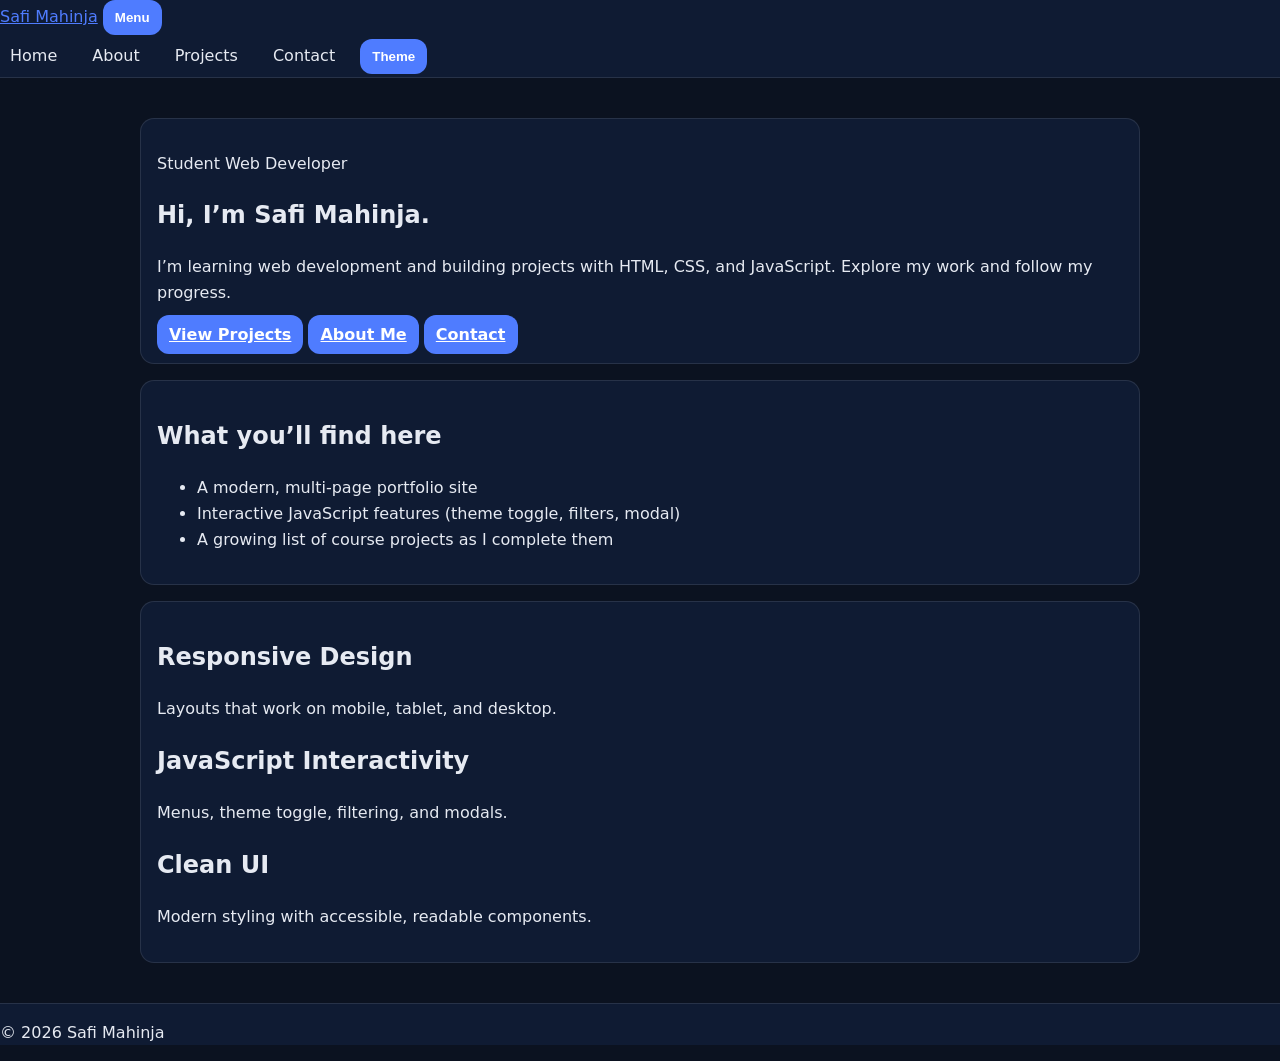
<file: index.html>
<!DOCTYPE html>
<html lang="en">
<head>
  <meta charset="UTF-8" />
  <meta name="viewport" content="width=device-width, initial-scale=1.0" />
  <title>Safi Mahinja | Portfolio</title>
  <link rel="stylesheet" href="styles.css" />
  <script defer src="script.js"></script>
</head>
<body>
  <header class="site-header">
    <a class="brand" href="index.html">Safi Mahinja</a>
    <button class="nav-toggle" aria-controls="site-nav" aria-expanded="false">Menu</button>
    <nav id="site-nav" class="site-nav" aria-label="Primary">
      <a class="active" href="index.html">Home</a>
      <a href="about.html">About</a>
      <a href="projects.html">Projects</a>
      <a href="contact.html">Contact</a>
      <button class="theme-toggle" type="button" aria-label="Toggle theme">Theme</button>
    </nav>
  </header>

  <main class="container page">
    <section class="hero">
      <p class="kicker">Student Web Developer</p>
      <h1>Hi, I’m Safi Mahinja.</h1>
      <p class="muted">
        I’m learning web development and building projects with HTML, CSS, and JavaScript.
        Explore my work and follow my progress.
      </p>

      <div class="hero-actions">
        <a class="btn primary" href="projects.html">View Projects</a>
        <a class="btn" href="about.html">About Me</a>
        <a class="btn" href="contact.html">Contact</a>
      </div>
    </section>

    <section class="card">
      <h2>What you’ll find here</h2>
      <ul>
        <li>A modern, multi-page portfolio site</li>
        <li>Interactive JavaScript features (theme toggle, filters, modal)</li>
        <li>A growing list of course projects as I complete them</li>
      </ul>
    </section>

    <section class="grid" aria-label="Highlights">
      <article class="project-card">
        <h2>Responsive Design</h2>
        <p class="muted">Layouts that work on mobile, tablet, and desktop.</p>
      </article>
      <article class="project-card">
        <h2>JavaScript Interactivity</h2>
        <p class="muted">Menus, theme toggle, filtering, and modals.</p>
      </article>
      <article class="project-card">
        <h2>Clean UI</h2>
        <p class="muted">Modern styling with accessible, readable components.</p>
      </article>
    </section>
  </main>

  <footer class="site-footer">
    <p>© <span id="year"></span> Safi Mahinja</p>
  </footer>
</body>
</html>
</file>
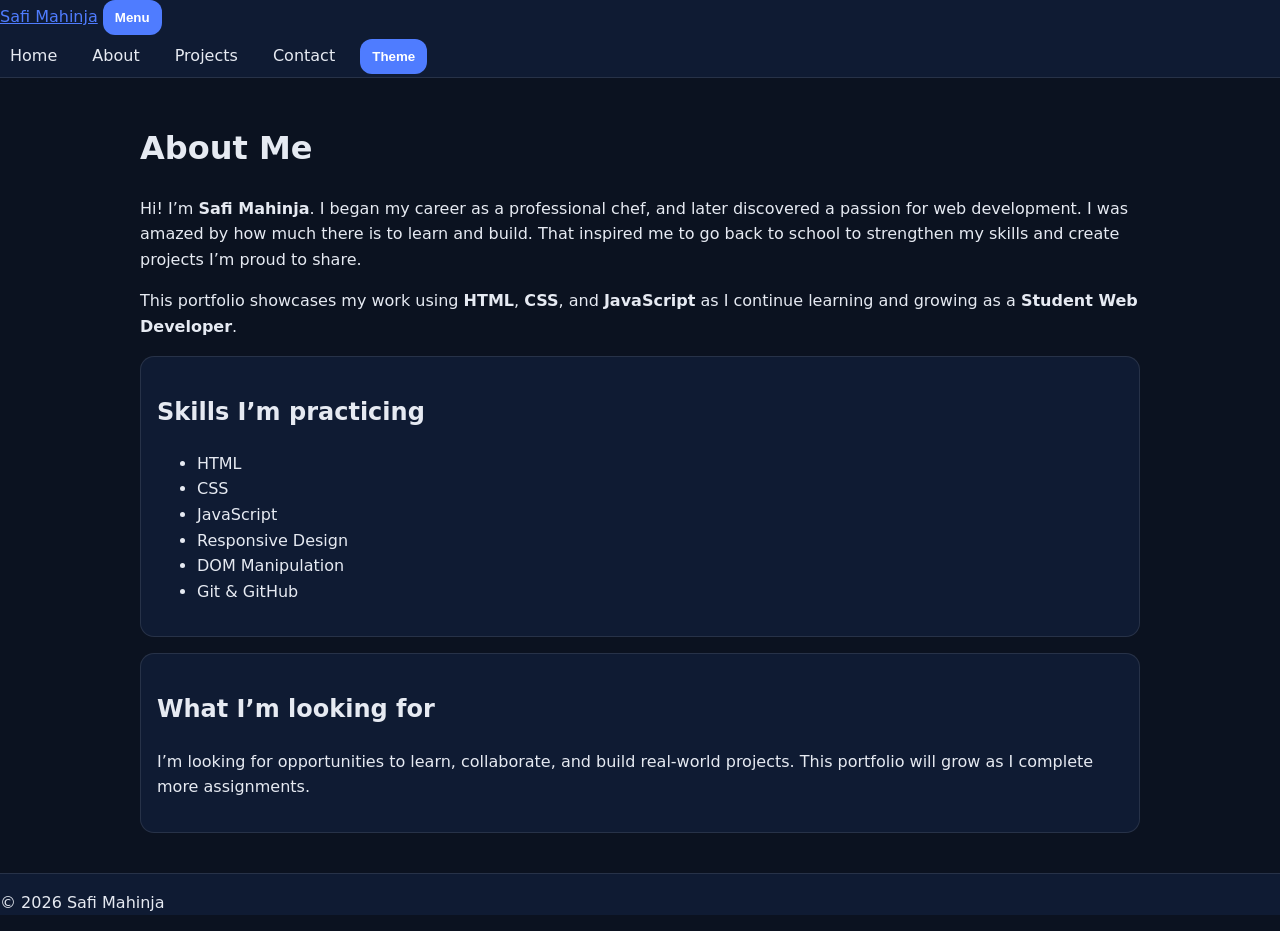
<file: about.html>
<!DOCTYPE html>
<html lang="en">
<head>
  <meta charset="UTF-8" />
  <meta name="viewport" content="width=device-width, initial-scale=1.0" />
  <title>About | Safi Mahinja</title>
  <link rel="stylesheet" href="styles.css" />
  <script defer src="script.js"></script>
</head>
<body>
  <header class="site-header">
    <a class="brand" href="index.html">Safi Mahinja</a>
    <button class="nav-toggle" aria-controls="site-nav" aria-expanded="false">Menu</button>
    <nav id="site-nav" class="site-nav" aria-label="Primary">
      <a href="index.html">Home</a>
      <a class="active" href="about.html">About</a>
      <a href="projects.html">Projects</a>
      <a href="contact.html">Contact</a>
      <button class="theme-toggle" type="button" aria-label="Toggle theme">Theme</button>
    </nav>
  </header>

  <main class="container page">
    <h1>About Me</h1>
    <p>
      Hi! I’m <strong>Safi Mahinja</strong>. I began my career as a professional chef, and later
      discovered a passion for web development. I was amazed by how much there is to learn and build.
      That inspired me to go back to school to strengthen my skills and create projects I’m proud to share.
    </p>
    <p>
      This portfolio showcases my work using <strong>HTML</strong>, <strong>CSS</strong>, and <strong>JavaScript</strong>
      as I continue learning and growing as a <strong>Student Web Developer</strong>.
    </p>

    <section class="card">
      <h2>Skills I’m practicing</h2>
      <ul class="chips">
        <li>HTML</li>
        <li>CSS</li>
        <li>JavaScript</li>
        <li>Responsive Design</li>
        <li>DOM Manipulation</li>
        <li>Git & GitHub</li>
      </ul>
    </section>

    <section class="card">
      <h2>What I’m looking for</h2>
      <p>
        I’m looking for opportunities to learn, collaborate, and build real-world projects.
        This portfolio will grow as I complete more assignments.
      </p>
    </section>
  </main>

  <footer class="site-footer">
    <p>© <span id="year"></span> Safi Mahinja</p>
  </footer>
</body>
</html>
</file>
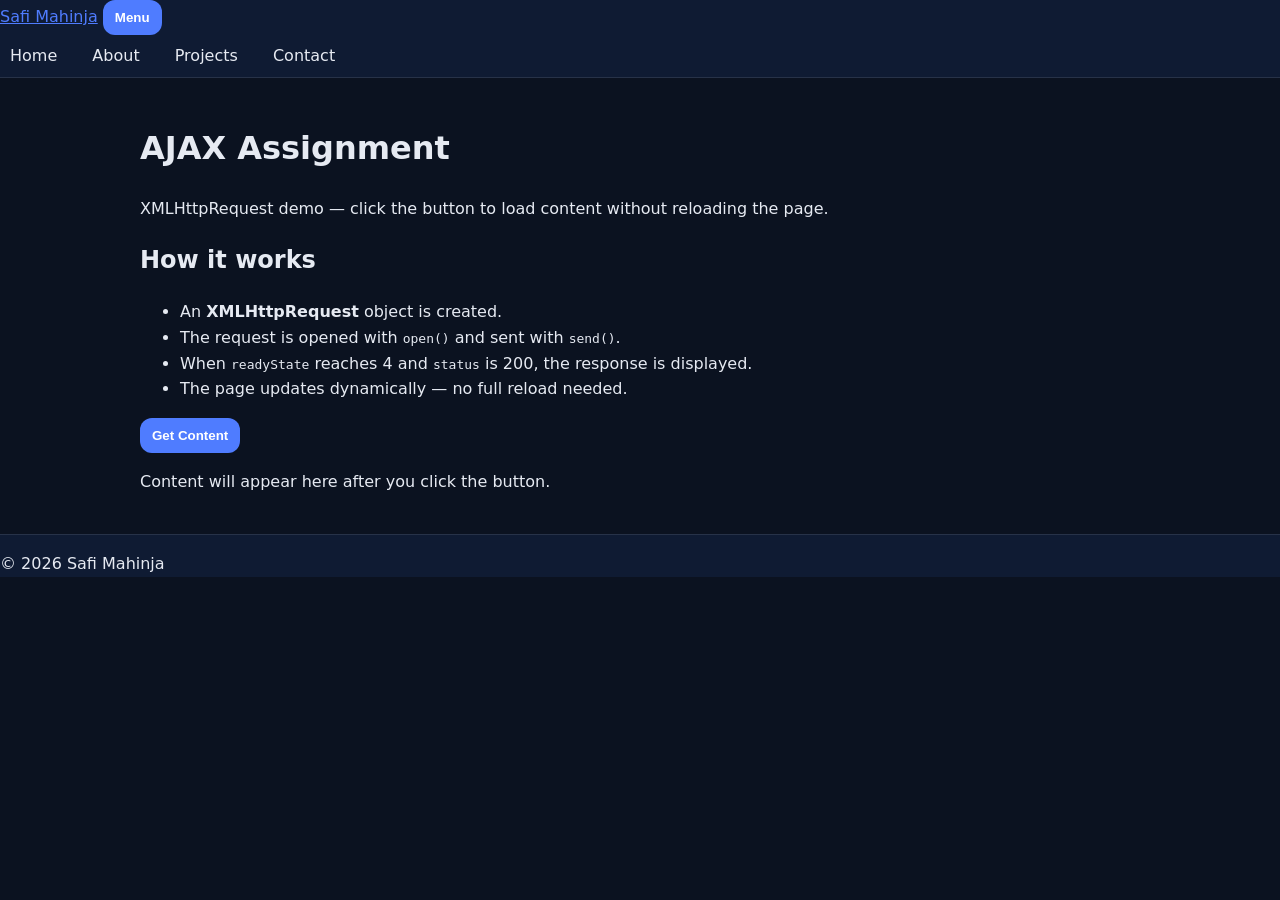
<file: ajax_basic.html>
<!DOCTYPE html>
<html lang="en">
<head>
  <meta charset="UTF-8" />
  <meta name="viewport" content="width=device-width, initial-scale=1.0" />
  <title>AJAX Assignment | Safi Mahinja</title>
  <link rel="stylesheet" href="styles.css" />
  <script defer src="script.js"></script>
</head>
<body>
  <header class="site-header">
    <a class="brand" href="index.html">Safi Mahinja</a>
    <button class="nav-toggle" aria-controls="site-nav" aria-expanded="false">Menu</button>
    <nav id="site-nav" class="site-nav" aria-label="Primary">
      <a href="index.html">Home</a>
      <a href="about.html">About</a>
      <a class="active" href="projects.html">Projects</a>
      <a href="contact.html">Contact</a>
    </nav>
  </header>

  <main class="container page">
    <h1>AJAX Assignment</h1>
    <p class="muted">XMLHttpRequest demo — click the button to load content without reloading the page.</p>

    <div class="card">
      <h2>How it works</h2>
      <ul>
        <li>An <strong>XMLHttpRequest</strong> object is created.</li>
        <li>The request is opened with <code>open()</code> and sent with <code>send()</code>.</li>
        <li>When <code>readyState</code> reaches 4 and <code>status</code> is 200, the response is displayed.</li>
        <li>The page updates dynamically — no full reload needed.</li>
      </ul>
    </div>

    <div class="card">
      <button class="btn primary" id="btn_content" type="button" onclick="getContent()">Get Content</button>
      <div class="ajax-output" id="content" aria-live="polite">
        <p class="muted">Content will appear here after you click the button.</p>
      </div>
    </div>
  </main>

  <footer class="site-footer">
    <p>© <span id="year"></span> Safi Mahinja</p>
  </footer>

  <script>
    function getContent() {
      var xhttp = new XMLHttpRequest();

      xhttp.onreadystatechange = function () {
        if (xhttp.readyState === 4) {
          if (xhttp.status === 200) {
            document.getElementById("content").innerHTML = xhttp.responseText;
          } else if (xhttp.status === 0) {
            document.getElementById("content").innerHTML =
              "<p style='color:#dc3545'>Network error: could not reach the server. Try running the page from a local server.</p>";
          } else {
            document.getElementById("content").innerHTML =
              "<p style='color:#dc3545'>Error: could not load content (status " + xhttp.status + ").</p>";
          }
          document.getElementById("btn_content").style.display = "none";
        }
      };

      xhttp.open("GET", "content.html");
      xhttp.send();
    }
  </script>
</body>
</html>
</file>
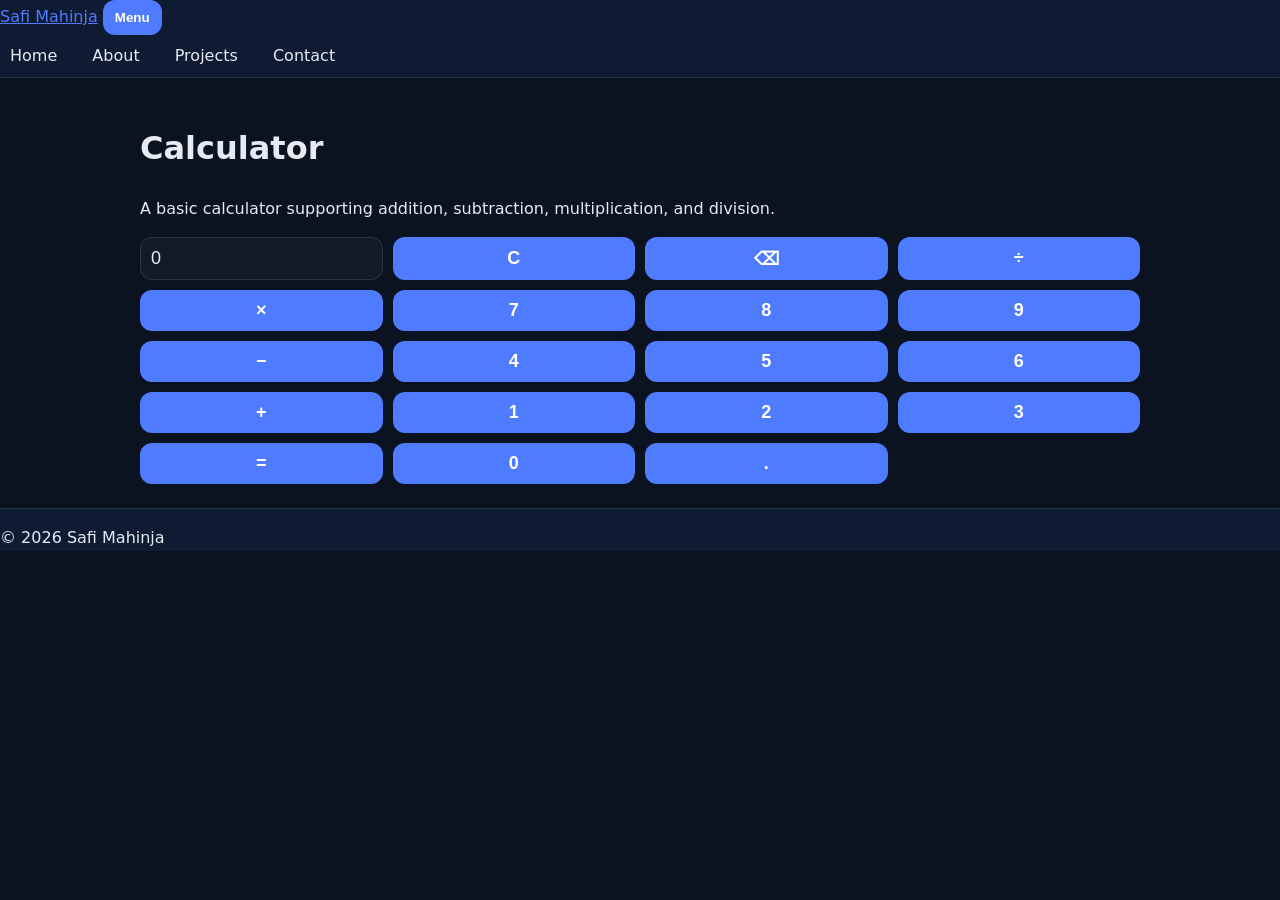
<file: calculator.html>
<!DOCTYPE html>
<html lang="en">
<head>
  <meta charset="UTF-8" />
  <meta name="viewport" content="width=device-width, initial-scale=1.0" />
  <title>Calculator | Safi Mahinja</title>
  <link rel="stylesheet" href="styles.css" />
  <script defer src="script.js"></script>
</head>
<body>
  <header class="site-header">
    <a class="brand" href="index.html">Safi Mahinja</a>
    <button class="nav-toggle" aria-controls="site-nav" aria-expanded="false">Menu</button>
    <nav id="site-nav" class="site-nav" aria-label="Primary">
      <a href="index.html">Home</a>
      <a href="about.html">About</a>
      <a class="active" href="projects.html">Projects</a>
      <a href="contact.html">Contact</a>
    </nav>
  </header>

  <main class="container page">
    <h1>Calculator</h1>
    <p class="muted">A basic calculator supporting addition, subtraction, multiplication, and division.</p>

    <div class="calculator" aria-label="Basic calculator">
      <input id="calcDisplay" type="text" value="0" readonly aria-label="Calculator display" />

      <button type="button" data-action="clear">C</button>
      <button type="button" data-action="delete">⌫</button>
      <button type="button" data-action="operator" data-value="/">÷</button>
      <button type="button" data-action="operator" data-value="*">×</button>

      <button type="button" data-action="digit" data-value="7">7</button>
      <button type="button" data-action="digit" data-value="8">8</button>
      <button type="button" data-action="digit" data-value="9">9</button>
      <button type="button" data-action="operator" data-value="-">−</button>

      <button type="button" data-action="digit" data-value="4">4</button>
      <button type="button" data-action="digit" data-value="5">5</button>
      <button type="button" data-action="digit" data-value="6">6</button>
      <button type="button" data-action="operator" data-value="+">+</button>

      <button type="button" data-action="digit" data-value="1">1</button>
      <button type="button" data-action="digit" data-value="2">2</button>
      <button type="button" data-action="digit" data-value="3">3</button>
      <button type="button" data-action="equals">=</button>

      <button type="button" data-action="digit" data-value="0" class="wide">0</button>
      <button type="button" data-action="decimal">.</button>
    </div>
  </main>

  <footer class="site-footer">
    <p>© <span id="year"></span> Safi Mahinja</p>
  </footer>
</body>
</html>
</file>
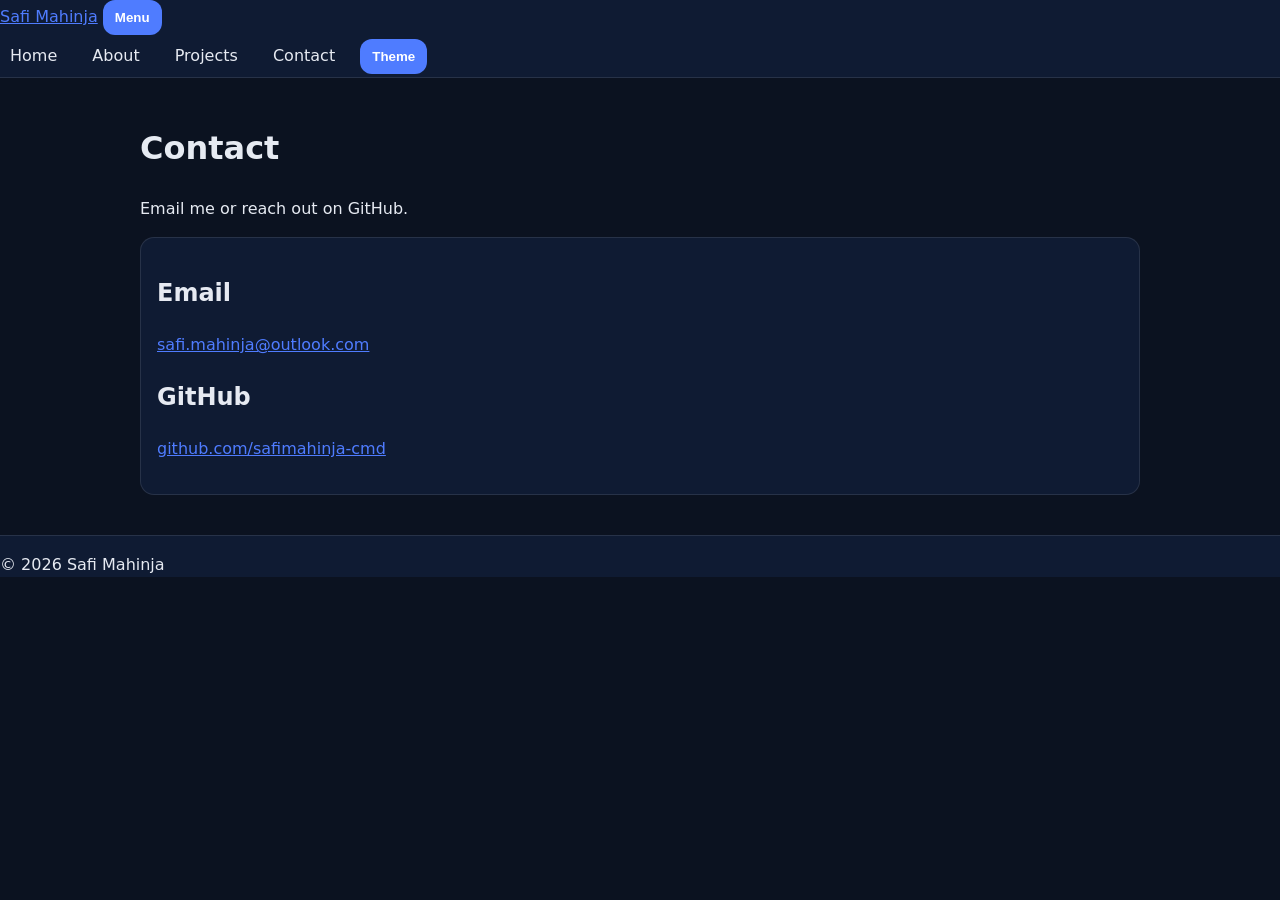
<file: conctat.html>
<!DOCTYPE html>
<html lang="en">
<head>
  <meta charset="UTF-8" />
  <meta name="viewport" content="width=device-width, initial-scale=1.0" />
  <title>Contact | Safi Mahinja</title>
  <link rel="stylesheet" href="styles.css" />
  <script defer src="script.js"></script>
</head>
<body>
  <header class="site-header">
    <a class="brand" href="index.html">Safi Mahinja</a>
    <button class="nav-toggle" aria-controls="site-nav" aria-expanded="false">Menu</button>
    <nav id="site-nav" class="site-nav" aria-label="Primary">
      <a href="index.html">Home</a>
      <a href="about.html">About</a>
      <a href="projects.html">Projects</a>
      <a class="active" href="contact.html">Contact</a>
      <button class="theme-toggle" type="button" aria-label="Toggle theme">Theme</button>
    </nav>
  </header>

  <main class="container page">
    <h1>Contact</h1>
    <p class="muted">Email me or reach out on GitHub.</p>

    <section class="grid">
      <article class="project-card">
        <h2>Email</h2>
        <p><a href="mailto:safi.mahinja@outlook.com">safi.mahinja@outlook.com</a></p>
      </article>

      <article class="project-card">
        <h2>GitHub</h2>
        <p><a href="https://github.com/safimahinja-cmd" target="_blank" rel="noreferrer">github.com/safimahinja-cmd</a></p>
      </article>
    </section>
  </main>

  <footer class="site-footer">
    <p>© <span id="year"></span> Safi Mahinja</p>
  </footer>
</body>
</html>
</file>
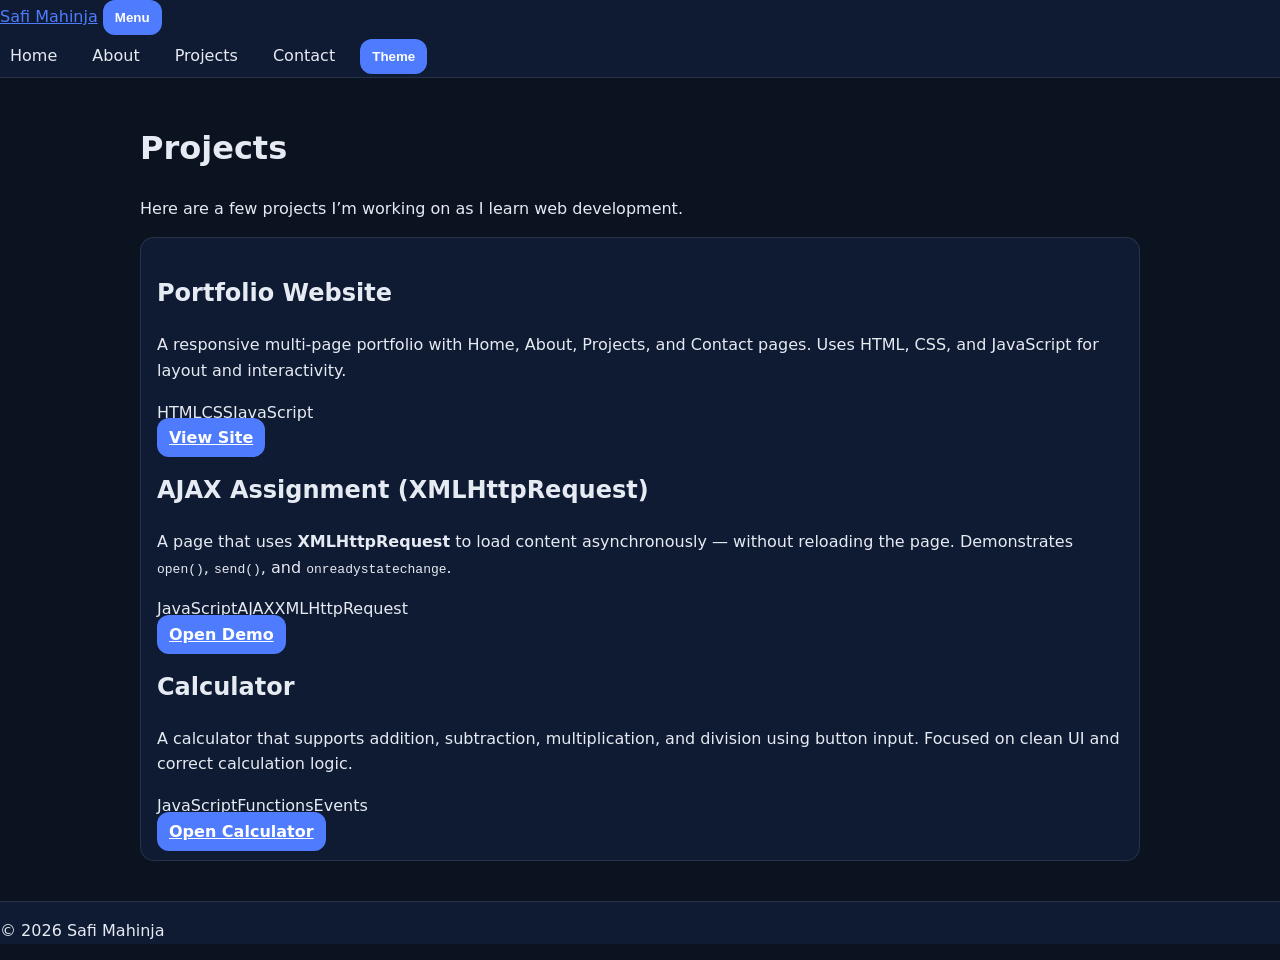
<file: projects.html>
<!DOCTYPE html>
<html lang="en">
<head>
  <meta charset="UTF-8" />
  <meta name="viewport" content="width=device-width, initial-scale=1.0" />
  <title>Projects | Safi Mahinja</title>
  <link rel="stylesheet" href="styles.css" />
  <script defer src="script.js"></script>
</head>
<body>
  <header class="site-header">
    <a class="brand" href="index.html">Safi Mahinja</a>
    <button class="nav-toggle" aria-controls="site-nav" aria-expanded="false">Menu</button>
    <nav id="site-nav" class="site-nav" aria-label="Primary">
      <a href="index.html">Home</a>
      <a href="about.html">About</a>
      <a class="active" href="projects.html">Projects</a>
      <a href="contact.html">Contact</a>
      <button class="theme-toggle" type="button" aria-label="Toggle theme">Theme</button>
    </nav>
  </header>

  <main class="container page">
    <h1>Projects</h1>
    <p class="muted">Here are a few projects I’m working on as I learn web development.</p>

    <section class="grid" id="projectGrid">
      <article class="project-card" data-tags="html css js">
        <h2>Portfolio Website</h2>
        <p>
          A responsive multi-page portfolio with Home, About, Projects, and Contact pages.
          Uses HTML, CSS, and JavaScript for layout and interactivity.
        </p>
        <div class="meta">
          <span class="tag">HTML</span><span class="tag">CSS</span><span class="tag">JavaScript</span>
        </div>
        <div class="card-actions">
          <a class="btn primary" href="index.html">View Site</a>
        </div>
      </article>

      <article class="project-card" data-tags="js ajax">
        <h2>AJAX Assignment (XMLHttpRequest)</h2>
        <p>
          A page that uses <strong>XMLHttpRequest</strong> to load content asynchronously &mdash;
          without reloading the page. Demonstrates <code>open()</code>, <code>send()</code>,
          and <code>onreadystatechange</code>.
        </p>
        <div class="meta">
          <span class="tag">JavaScript</span><span class="tag">AJAX</span><span class="tag">XMLHttpRequest</span>
        </div>
        <div class="card-actions">
          <a class="btn primary" href="ajax_basic.html">Open Demo</a>
        </div>
      </article>

      <article class="project-card" data-tags="js">
        <h2>Calculator</h2>
        <p>
          A calculator that supports addition, subtraction, multiplication, and division
          using button input. Focused on clean UI and correct calculation logic.
        </p>
        <div class="meta">
          <span class="tag">JavaScript</span><span class="tag">Functions</span><span class="tag">Events</span>
        </div>
        <div class="card-actions">
          <a class="btn primary" href="calculator.html">Open Calculator</a>
        </div>
      </article>
    </section>
  </main>

  <footer class="site-footer">
    <p>© <span id="year"></span> Safi Mahinja</p>
  </footer>
</body>
</html>
</file>
<file: styles.css>
:root{
  --bg: #0b1220;
  --surface: #0f1b33;
  --text: #e6eaf2;
  --muted: rgba(230,234,242,0.75);
  --border: rgba(255,255,255,0.10);
  --accent: #4f7cff; /* blue */
}

*{ box-sizing: border-box; }
html,body{ margin:0; padding:0; }

body{
  font-family: system-ui, -apple-system, Segoe UI, Roboto, Arial, sans-serif;
  line-height: 1.6;
  background: var(--bg);
  color: var(--text);
}

a{ color: var(--accent); }
a:hover{ filter: brightness(1.08); }

header, footer{
  background: var(--surface);
  border-bottom: 1px solid var(--border);
}
footer{
  border-top: 1px solid var(--border);
  border-bottom: 0;
}

main{
  width: min(1000px, 92%);
  margin: 0 auto;
  padding: 24px 0;
}

nav a{
  display: inline-block;
  color: var(--text);
  text-decoration: none;
  padding: 8px 10px;
  margin-right: 10px;
  border-radius: 10px;
}
nav a:hover{
  background: rgba(255,255,255,0.08);
}

section{
  background: var(--surface);
  border: 1px solid var(--border);
  border-radius: 14px;
  padding: 16px;
  margin: 16px 0;
}

button, .btn{
  background: var(--accent);
  color: white;
  border: 0;
  border-radius: 12px;
  padding: 10px 12px;
  font-weight: 600;
  cursor: pointer;
}
button:hover, .btn:hover{ filter: brightness(1.05); }

input, textarea{
  width: 100%;
  padding: 10px 12px;
  border-radius: 12px;
  border: 1px solid var(--border);
  background: rgba(255,255,255,0.04);
  color: var(--text);
}
label{ color: var(--muted); }

/* Keep your calculator layout working */
.calculator {
  display: grid;
  grid-template-columns: repeat(4, 1fr);
  gap: 10px;
}
.calculator input { padding: 10px; font-size: 18px; }
.calculator button { padding: 10px; font-size: 18px; cursor: pointer; }
</file>
